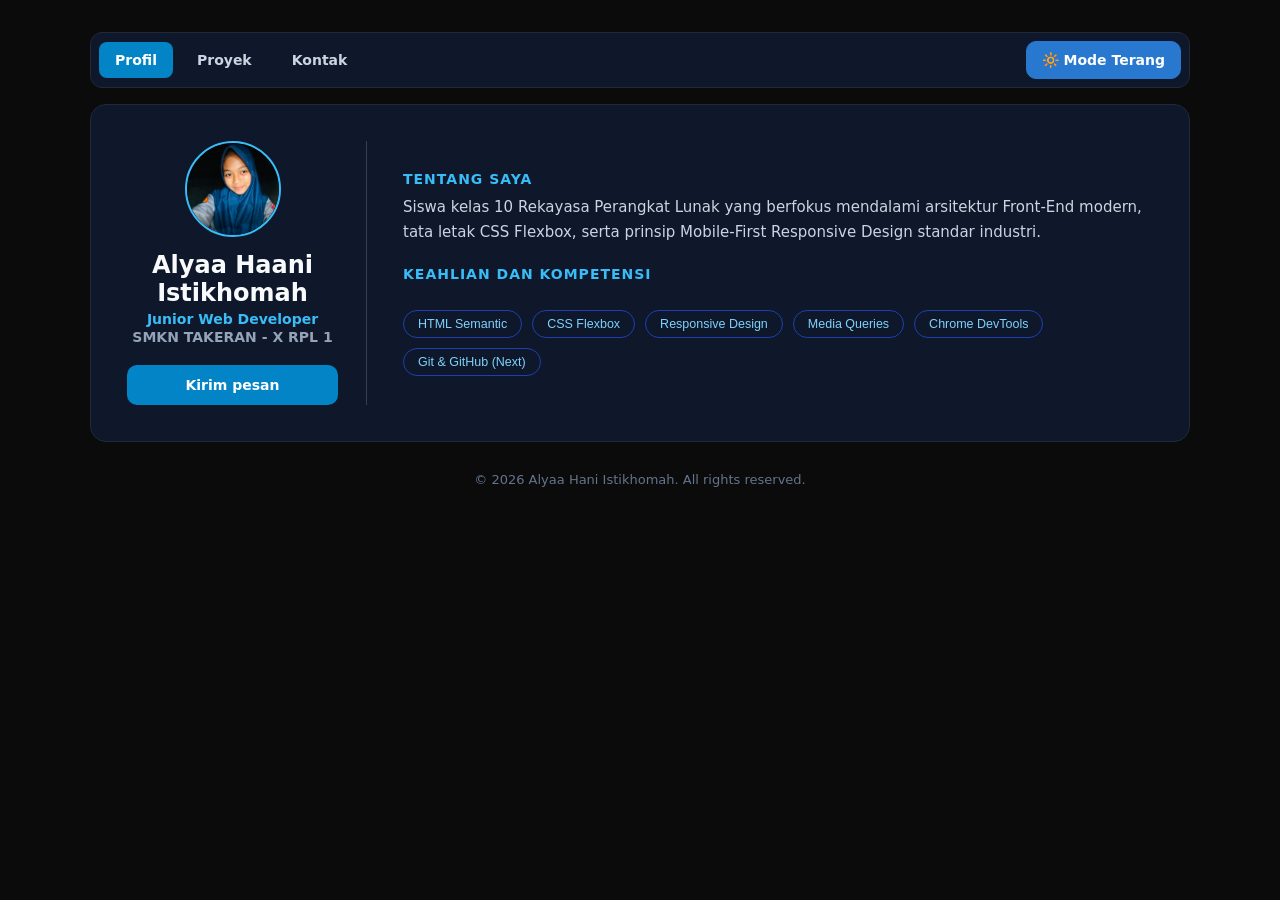
<file: index.html>
<!DOCTYPE html>
<html lang="en">
<head>
    <meta charset="UTF-8">
    <meta name="viewport" content="width=device-width, initial-scale=1.0">
    <title>Profil Digital Responsive - Alyaa Haani Istikhomah</title>
    <link rel="stylesheet" href="/style/style.css">
    <link rel="icon" href="data:,">
</head>
<body>
    <nav class="site-navigation" aria-label="Navigasi utama">
        <a class="nav-link" href="/index.html" aria-current="page">Profil</a>
        <a class="nav-link" href="/proyek.html">Proyek</a>
        <a class="nav-link" href="/kontak.html">Kontak</a>
        <button id="btnToggleTema" class="btn-tema" type="button">Mode Terang</button>
    </nav>
    <main class="page-wrapper">
        <article class="profile-card">
            <header class="card-aside">
                <div class="avatar-box">
                    <span class="avatar-icon">
                        <img src="/assets/alyaaimudsekali.jpeg" class="avatar-image" alt="Avatar">
                         </span>
                </div>
                <h1 class="student-name">Alyaa Haani Istikhomah</h1>
                <p class="student-role">Junior Web Developer</p>
                <p class="student-school">SMKN TAKERAN - X RPL 1</p>
                <a href="#" id="btnKontak" class="btn-contact">Kirim pesan</a>
                </header>
            <section class="card-content">
                <div class="bio-section">
                    <h2 class="section-heading">Tentang Saya</h2>
                    <p class="bio-text">
                        Siswa kelas 10 Rekayasa Perangkat Lunak yang berfokus mendalami arsitektur Front-End modern, tata letak CSS Flexbox, serta prinsip Mobile-First Responsive Design standar industri.
                    </p>
                    </div>
                 <h2 class="section-heading">KEAHLIAN DAN KOMPETENSI</h2>
                <div class="skill-matrix">
                  <button class="skill-badge" data-title="HTML Semantic" data-info="Penggunaan tag HTML sesuai dengan fungsi dan maknanya untuk meningkatkan struktur dokumen dan SEO.">HTML Semantic</button>
                  <button class="skill-badge" data-title="CSS Flexbox" data-info="Modul tata letak CSS3 untuk mengatur posisi dan perataan elemen secara fleksibel dan responsif.">CSS Flexbox</button>
                  <button class="skill-badge" data-title="Responsive Design" data-info="Teknik pembuatan tampilan web yang dapat menyesuaikan dengan berbagai ukuran layar perangkat secara otomatis.">Responsive Design</button>
                  <button class="skill-badge" data-title="Media Queries" data-info="Fitur CSS untuk menerapkan style khusus berdasarkan karakteristik perangkat seperti lebar layar.">Media Queries</button>
                  <button class="skill-badge" data-title="Chrome DevTools" data-info="Alat pengembang bawaan browser Chrome untuk mendebug HTML, CSS, dan JavaScript secara langsung.">Chrome DevTools</button>
                  <button class="skill-badge" data-title="Git & GitHub" data-info="Sistem kontrol versi untuk mengelola riwayat perubahan kode program dan kolaborasi tim.">Git & GitHub (Next)</button>
                </div>
                 </section>
        </article>
    </main>

    <div id="modalKontak" class="modal-overlay">
        <div class="modal-box">
            <h2>Kirim Pesan</h2>
            <p>Silahkan hubungi saya melalui email: alyaahaani@gmail.com</p>
            <button id="btnTutupModal" class="btn-tutup">Tutup</button>
        </div>
        </div>
    <div id="modalSkill" class="modal-overlay">
  <div class="modal-box">
    <h2 id="modalSkillTitle">Detail Keahlian</h2>
    <p id="modalSkillInfo" class="modal-skill-info"></p>
    <button id="btnTutupModalSkill" class="btn-tutup">Tutup</button>
  </div>
</div>
    <footer class="site-footer">
        <p>&copy; 2026 Alyaa Hani Istikhomah. All rights reserved.
        </p>
    </footer>
    <script src="/js/script.js" defer></script>
    <script src="/js/logika.js" defer></script>
    <script src="/js/latihan.js" defer></script>
    <script src="/js/main.js" defer></script>
   
</body>
</html>
</file>
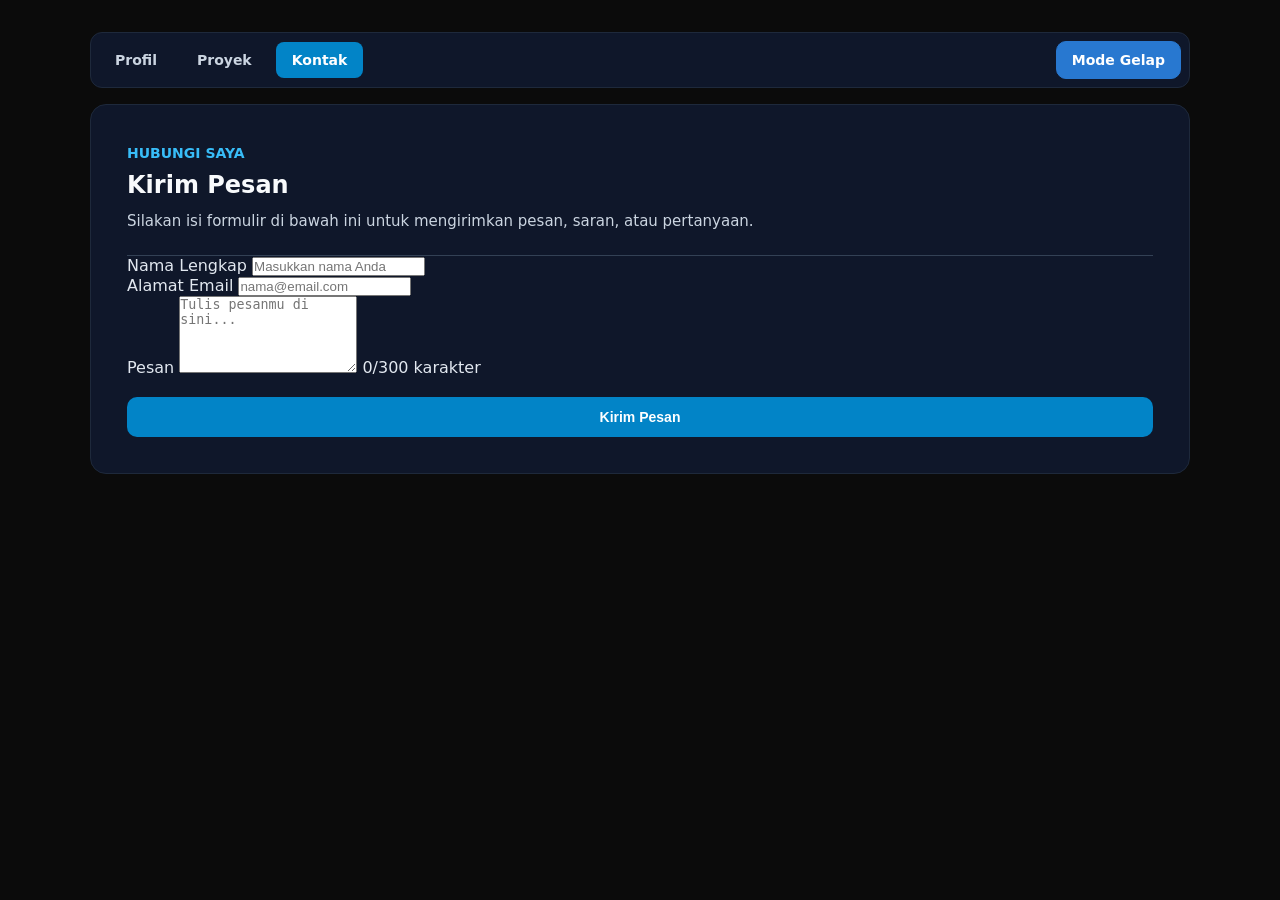
<file: kontak.html>
<!DOCTYPE html>
<html lang="id">
<head>
    <meta charset="UTF-8">
    <meta name="viewport" content="width=device-width, initial-scale=1.0">
    <title>Kontak - Alyaa Haani Istikhomah</title>
    <link rel="stylesheet" href="/style/style.css">
    <script src="/js/main.js" defer></script>
</head>
<body>
    <nav class="site-navigation" aria-label="Navigasi utama">
        <a class="nav-link" href="/index.html">Profil</a>
        <a class="nav-link" href="/proyek.html">Proyek</a>
        <a class="nav-link" href="/kontak.html" aria-current="page">Kontak</a>
        <button id="btnToggleTema" class="btn-tema" type="button">Mode Gelap</button>
    </nav>

    <main class="page-wrapper projects-wrapper">
        <section class="projects-card">
            <header class="projects-header">
                <p class="student-role">HUBUNGI SAYA</p>
                <h1 class="student-name">Kirim Pesan</h1>
                <p class="bio-text">Silakan isi formulir di bawah ini untuk mengirimkan pesan, saran, atau pertanyaan.</p>
            </header>

            <form class="contact-form">
                <div class="form-group">
                    <label for="nama" class="form-label">Nama Lengkap</label>
                    <input type="text" id="nama" name="nama" class="form-input" placeholder="Masukkan nama Anda" required>
                </div>

                <div class="form-group">
                    <label for="email" class="form-label">Alamat Email</label>
                    <input type="email" id="email" name="email" class="form-input" placeholder="nama@email.com" required>
                </div>

                <div class="form-group">
                    <label for="pesan" class="form-label">Pesan</label>
                    <textarea id="pesan" name="pesan" rows="5" maxlength="300" class="form-input" placeholder="Tulis pesanmu di sini..." required></textarea>
                    <span id="hitung-karakter" class="keterangan">0/300 karakter</span>
                </div>

                <button type="submit" class="btn-contact">Kirim Pesan</button>
            </form>
        </section>
    </main>
</body>
</html>
</file>
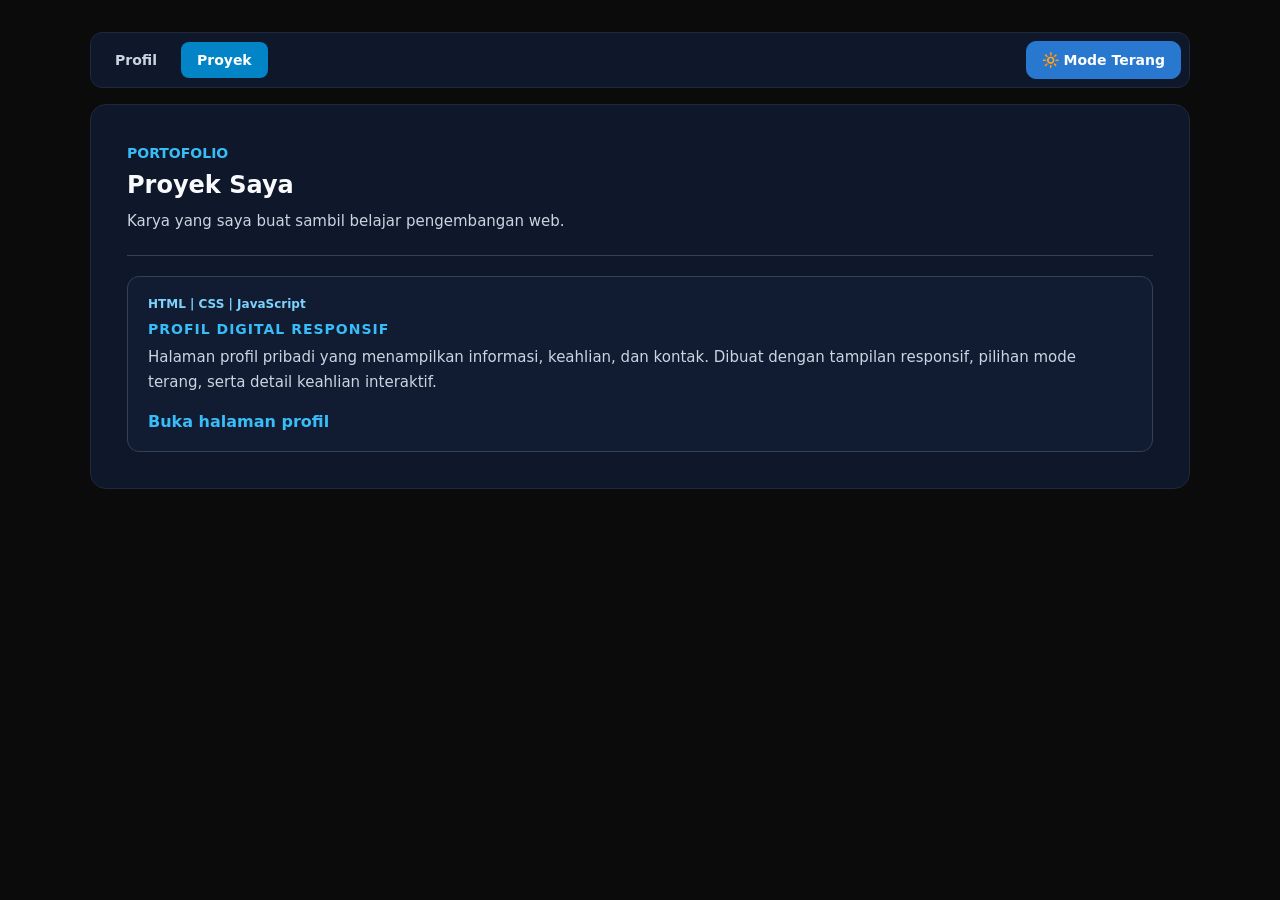
<file: proyek.html>
<!DOCTYPE html>
<html lang="en">
<head>
    <meta charset="UTF-8">
    <meta name="viewport" content="width=device-width, initial-scale=1.0">
    <title>Proyek - Alyaa Haani Istikhomah</title>
    <link rel="stylesheet" href="/style/style.css">
    <link rel="icon" href="data:,">
</head>
<!-- <script src="../script.js" defer></script> -->
<body>
   <nav class="site-navigation" aria-label="Navigasi utama">
        <a class="nav-link" href="index.html">Profil</a>
        <a class="nav-link" href="proyek.html"  aria-current="page">Proyek</a>
        <button id="btnToggleTema" class="btn-tema" type="button">Mode Terang</button>
    </nav>

     <main class="page-wrapper projects-wrapper">
        <section class="projects-card">
            <header class="projects-header">
                <p class="student-role">PORTOFOLIO</p>
                <h1 class="student-name">Proyek Saya</h1>
                <p class="bio-text">Karya yang saya buat sambil belajar pengembangan web.</p>
            </header>
            <div class="project-list">
                <article class="project-item">
                    <p class="project-label">HTML | CSS | JavaScript</p>
                    <h2 class="section-heading">Profil Digital Responsif</h2>
                    <p class="bio-text">
                        Halaman profil pribadi yang menampilkan informasi, keahlian, dan kontak.
                        Dibuat dengan tampilan responsif, pilihan mode terang, serta detail keahlian interaktif.
                    </p>
                    <a class="project-link" href="index.html">Buka halaman profil</a>
                </article>
            </div>
        </section>
    </main>
    <script src="/js/script.js" defer></script>
    <script src="/js/logika.js" defer></script>
    <script src="/js/latihan.js" defer></script>
    <script src="/js/main.js" defer></script>
</body>
</html>
</file>
<file: style/style.css>
/* ==============================
   RESET CSS
============================== */

* {
    margin: 0;
    padding: 0;
    box-sizing: border-box;
}

/* ==============================
   BODY / TAMPILAN UTAMA
============================== */

body {
    font-family: 'Segoe UI', system-ui, -apple-system, sans-serif;
    background-color: #0b0b0b;
    color: #e2e8f0;
    min-height: 100vh;
    display: flex;
    flex-direction: column;
    justify-content: flex-start;
    align-items: center;
    padding: 16px;
    transition: background-color 0.3s ease, color 0.3s ease;
}

/* ==============================
   NAVIGASI
============================== */

.site-navigation {
    width: 100%;
    max-width: 1100px;
    display: flex;
    align-items: center;
    gap: 8px;
    padding: 8px;
    margin-bottom: 16px;
    background-color: #0f172a;
    border: 1px solid #1e293b;
    border-radius: 12px;
}

.nav-link {
    padding: 10px 16px;
    border-radius: 8px;
    color: #cbd5e1;
    font-size: 14px;
    font-weight: 600;
    text-decoration: none;
    transition: background-color 0.2s ease, color 0.2s ease;
}

.nav-link:hover {
    background-color: #1e293b;
    color: #ffffff;
}

.nav-link[aria-current="page"] {
    background-color: #0284c7;
    color: #ffffff;
}

/* TOMBOL MODE TEMA */

.btn-tema {
    margin: 0 0 0 auto;
    padding: 10px 14px;
    background: transparent;
    border: 1px solid #38bdf8;
    border-radius: 8px;
    color: #38bdf8;
    font: inherit;
    font-size: 14px;
    font-weight: 600;
    cursor: pointer;
    transition: all 0.3s ease;
}

.btn-tema:hover {
    background: #38bdf8;
    color: #0b1329;
}

/* ==============================
   WRAPPER PROFIL
============================== */

.page-wrapper {
    width: 100%;
    max-width: 1100px;
}

.profile-card {
    width: 100%;
    background-color: #0f172a;
    border: 1px solid #1e293b;
    border-radius: 16px;
    padding: 24px;
    display: grid;
    grid-template-columns: 1fr;
    gap: 20px;
}

/* ==============================
   BAGIAN FOTO DAN IDENTITAS
============================== */

.card-aside {
    display: flex;
    flex-direction: column;
    align-items: center;
    justify-content: center;
    padding-bottom: 20px;
    border-bottom: 1px solid #334155;
}

.avatar-box {
    width: 84px;
    height: 84px;
    background: #0f172a;
    border: 2px solid #38bdf8;
    border-radius: 50%;
    display: flex;
    justify-content: center;
    align-items: center;
    margin-bottom: 14px;
    overflow: hidden;
}

.avatar-icon {
    width: 100%;
    height: 100%;
    display: flex;
}

.avatar-image {
    width: 100%;
    height: 100%;
    border-radius: 50%;
    object-fit: cover;
    object-position: center;
}

.student-name {
    font-size: 22px;
    color: #f8fafc;
    font-weight: 700;
    text-align: center;
}

.student-role {
    color: #38bdf8;
    font-size: 14px;
    font-weight: 600;
    margin-top: 4px;
}

.student-school {
    color: #94a3b8;
    font-size: 14px;
    font-weight: 600;
    margin-top: 2px;
}

/* ==============================
   TOMBOL KONTAK
============================== */

.btn-contact {
    margin-top: 12px;
    display: inline-block;
    width: 100%;
    text-align: center;
    background-color: #0284c7;
    color: #ffffff;
    text-decoration: none;
    padding: 12px 20px;
    border-radius: 10px;
    font-weight: 600;
    font-size: 14px;
    transition: all 0.2s ease;
    cursor: pointer;
    border: none;
}

.btn-contact:hover {
    background-color: #0369a1;
    transform: translateY(-2px);
}

/* ==============================
   BAGIAN TENTANG SAYA
============================== */

.card-content {
    display: flex;
    flex-direction: column;
    gap: 20px;
    margin-top: 0;
}

.section-heading {
    font-size: 14px;
    color: #38bdf8;
    text-transform: uppercase;
    letter-spacing: 1px;
    margin-bottom: 8px;
    font-weight: 700;
}

.bio-text {
    font-size: 14px;
    line-height: 1.7;
    color: #cbd5e1;
}

/* ==============================const btnToggleTema = document.querySelector('#btnToggleTema');
const bodyHalaman = document.querySelector('body');

btnToggleTema.addEventListener('click', function () {
    bodyHalaman.classList.toggle('light-mode');

    if (bodyHalaman.classList.contains('light-mode')) {
        btnToggleTema.textContent = 'Mode Gelap';
    } else {
        btnToggleTema.textContent = 'Mode Terang';
    }
});
   BAGIAN KEAHLIAN
============================== */

.skill-matrix {
    display: flex;
    flex-wrap: wrap;
    gap: 10px;
}

.skill-badge {
    background-color: #0f172a;
    border: 1px solid #1e40af;
    color: #7dd3fc;
    padding: 6px 14px;
    border-radius: 20px;
    font-size: 12.5px;
    font-weight: 500;
    transition: all 0.2s ease;
    cursor: pointer;
    outline: none;
}

.skill-badge:hover {
    border-color: #38bdf8;
    background-color: #1e293b;
    transform: translateY(-2px);
}

.skill-badge:active {
    transform: translateY(0);
}

/* ==============================
   MODE TERANG
============================== */

body.light-mode {
    background-color: #f8fafc;
    color: #0f172a;
}

body.light-mode .profile-card,
body.light-mode .site-navigation,
body.light-mode .projects-card {
    background-color: #ffffff;
    border-color: #cbd5e1;
    box-shadow: 0 10px 25px rgba(0, 0, 0, 0.05);
}

body.light-mode .nav-link {
    color: #334155;
}

body.light-mode .nav-link:hover {
    background-color: #e2e8f0;
    color: #0f172a;
}

body.light-mode .nav-link[aria-current="page"] {
    background-color: #0284c7;
    color: #ffffff;
}

body.light-mode .student-name {
    color: #0f172a;
}

body.light-mode .card-aside,
body.light-mode .projects-header {
    border-color: #cbd5e1;
}

body.light-mode .bio-text {
    color: #334155;
}

body.light-mode .project-item {
    background-color: #f1f5f9;
    border-color: #cbd5e1;
}

body.light-mode .projects-card .bio-text {
    color: #334155;
}

body.light-mode .projects-card .student-role,
body.light-mode .project-label {
    color: #0284c7;
}

body.light-mode .skill-badge {
    background-color: #ffffff;
    color: #0369a1;
}

body.light-mode .skill-badge:hover {
    background-color: #e0f2fe;
}

/* ==============================
   MODAL
============================== */

.modal-overlay {
    position: fixed;
    top: 0;
    left: 0;
    width: 100%;
    height: 100%;
    background-color: rgba(0, 0, 0, 0.7);
    display: none;
    justify-content: center;
    align-items: center;
    padding: 20px;
    z-index: 1000;
}

.modal-overlay.show {
    display: flex;
}

.modal-box {
    background: #1e293b;
    color: #e2e8f0;
    padding: 30px;
    border-radius: 12px;
    text-align: center;
    width: 90%;
    max-width: 400px;
}

.modal-box h2 {
    color: #38bdf8;
    margin-bottom: 12px;
}

.modal-box p {
    line-height: 1.6;
}

.modal-skill-info {
    margin-top: 12px;
    line-height: 1.6;
    color: #cbd5e1;
}

body.light-mode .modal-box {
    background: #ffffff;
    color: #0f172a;
}

body.light-mode .modal-skill-info {
    color: #334155;
}

.btn-tutup {
    margin-top: 20px;
    background: #ef4444;
    color: white;
    border: none;
    padding: 8px 16px;
    border-radius: 6px;
    cursor: pointer;
}

.btn-tutup:hover {
    background: #dc2626;
}

/* ==============================
   BAGIAN PROYEK
============================== */

.projects-wrapper {
    width: 100%;
    max-width: 1100px;
}

.projects-card {
    background-color: #0f172a;
    border: 1px solid #1e293b;
    border-radius: 16px;
    padding: 24px;
}

.projects-header {
    display: flex;
    flex-direction: column;
    gap: 10px;
    padding-bottom: 20px;
    border-bottom: 1px solid #334155;
}

.projects-header .student-name {
    text-align: left;
}

.project-list {
    display: grid;
    gap: 16px;
    margin-top: 20px;
}

.project-item {
    padding: 20px;
    background-color: #111c32;
    border: 1px solid #334155;
    border-radius: 12px;
}

.project-label {
    color: #7dd3fc;
    font-size: 12px;
    font-weight: 600;
    margin-bottom: 10px;
}

.project-link {
    display: inline-block;
    margin-top: 16px;
    color: #38bdf8;
    font-weight: 600;
    text-decoration: none;
}

.project-link:hover {
    text-decoration: underline;
}

/* ==============================
   FOOTER
============================== */

.site-footer {
    width: 100%;
    max-width: 1100px;
    text-align: center;
    color: #64748b;
    margin-top: 30px;
    font-size: 13px;
}

/* ==============================
   RESPONSIVE TABLET DAN LAPTOP
============================== */

@media screen and (min-width: 680px) {

    body {
        padding: 32px;
    }

    .profile-card {
        grid-template-columns: 240px minmax(0, 1fr);
        align-items: stretch;
        gap: 36px;
        padding: 36px;
    }

    .card-aside {
        width: 100%;
        flex-shrink: 0;
        padding: 0 28px 0 0;
        border-bottom: none;
        border-right: 1px solid #334155;
        justify-content: center;
    }

    .avatar-box {
        width: 96px;
        height: 96px;
    }

    .student-name {
        font-size: 24px;
    }

    .btn-contact {
        width: 100%;
        margin-top: 20px;
    }

    .card-content {
        flex: 1;
        justify-content: center;
    }

    .bio-text {
        font-size: 15px;
    }

    .projects-card {
        padding: 36px;
    }
}

/* ==============================
   RESPONSIVE HP
============================== */

@media screen and (max-width: 480px) {

    body {
        padding: 12px;
    }

    .site-navigation {
        gap: 4px;
        padding: 6px;
    }

    .nav-link {
        padding: 9px 10px;
        font-size: 13px;
    }

    .btn-tema {
        padding: 9px 10px;
        font-size: 12px;
    }

    .profile-card,
    .projects-card {
        padding: 18px;
    }

    .student-name {
        font-size: 20px;
        overflow-wrap: anywhere;
    }

    .project-item {
        padding: 16px;
    }

    .modal-box {
        max-height: calc(100vh - 24px);
        overflow-y: auto;
        padding: 24px 18px;
    }
}
.btn-tema {
    width: auto;
    min-width: 120px;
    padding: 10px 15px;
    color: white;
    background-color: #2878d0;
    border: 1px solid #2878d0;
    border-radius: 10px;
    font-size: 14px;
    cursor: pointer;
    white-space: nowrap;
}
</file>
